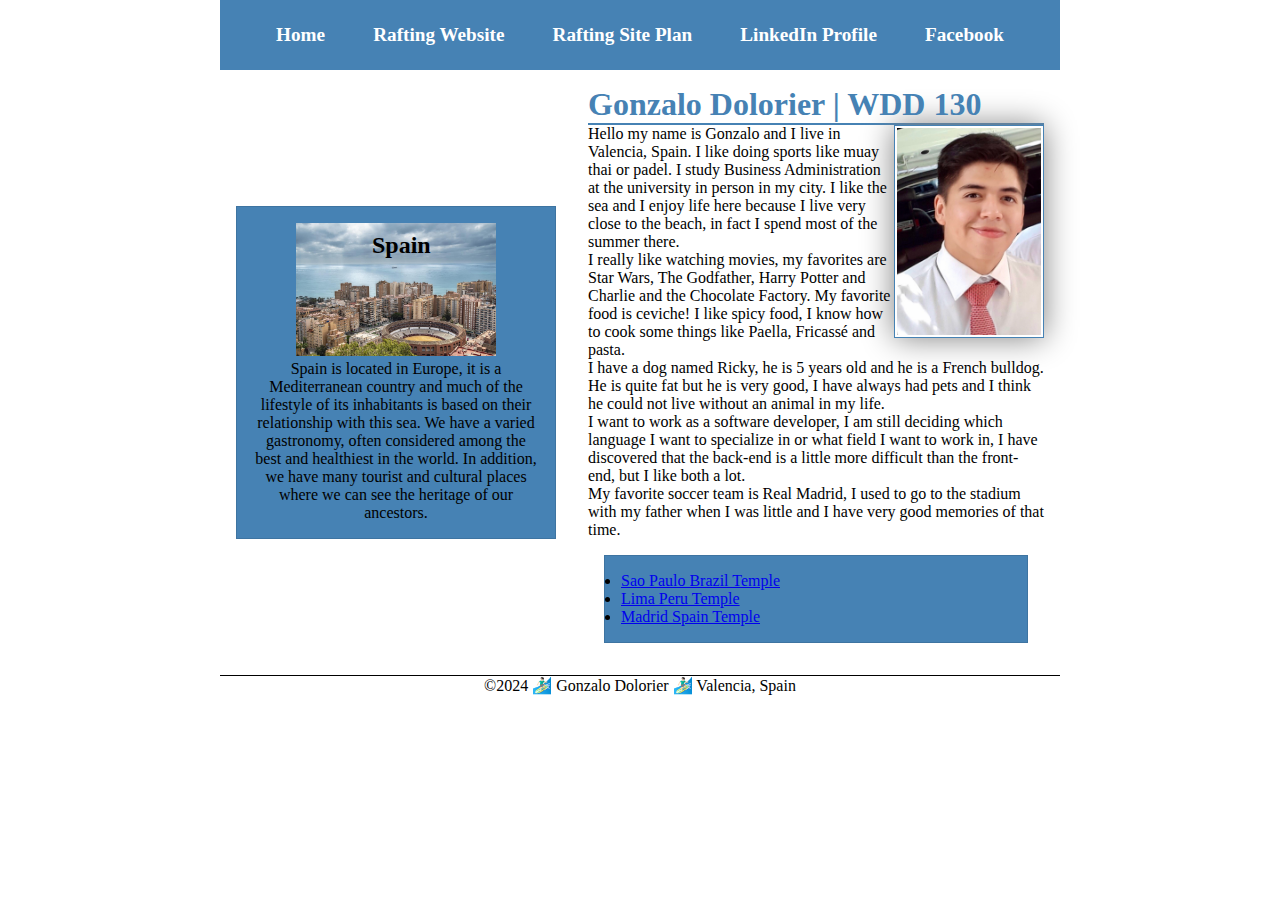
<file: index.html>
<!DOCTYPE html>
<html lang="en-US">
    <head>
        <meta charset="UTF-8">
        <meta name="viewport" content="width=device-width, initial-scale=1.0">
        <meta name="description" content="Gonzalo, wdd130, learning">
        <meta name="author" content="Gonzalo Dolorier Pretell">
        <title>Gonzalo Dolorier Pretell | WDD 130</title>
        <link rel="stylesheet" href="styles/styles.css">
    </head>
    <body>
        <header>
            <nav>
                <a href="#">Home</a>
                <a href="wwr/">Rafting Website</a>
                <a href="wwr/site-plan-rafting.html">Rafting Site Plan</a>
                <a href="https://linkedin.com">LinkedIn Profile</a>
                <a href="https://facebook.com">Facebook</a>
            </nav>
        </header>
        <div class="grid">
            <main>
            <h1>Gonzalo Dolorier | WDD 130</h1>
            <img src="images/profile.jpg" alt="Hello my name is Gonzalo Dolorier Pretell" width="200">
            <p>Hello my name is Gonzalo and I live in Valencia, Spain. I like doing sports like muay thai or padel. I study Business Administration at the university in person in my city. I like the sea and I enjoy life here because I live very close to the beach, in fact I spend most of the summer there.</p>
            <p>I really like watching movies, my favorites are Star Wars, The Godfather, Harry Potter and Charlie and the Chocolate Factory. My favorite food is ceviche! I like spicy food, I know how to cook some things like Paella, Fricassé and pasta.</p>
            <p>I have a dog named Ricky, he is 5 years old and he is a French bulldog. He is quite fat but he is very good, I have always had pets and I think he could not live without an animal in my life.</p>
            <p>I want to work as a software developer, I am still deciding which language I want to specialize in or what field I want to work in, I have discovered that the back-end is a little more difficult than the front-end, but I like both a lot.</p>
            <p>My favorite soccer team is Real Madrid, I used to go to the stadium with my father when I was little and I have very good memories of that time.</p>
            <ul class="box">
                <li><a href="https://www.churchofjesuschrist.org/temples/details/sao-paulo-brazil-temple?lang=eng" target="_blank">Sao Paulo Brazil Temple</a></li>
                <li><a href="https://www.churchofjesuschrist.org/temples/details/lima-peru-temple?lang=eng" target="_blank">Lima Peru Temple</a></li>
                <li><a href="https://www.churchofjesuschrist.org/temples/details/madrid-spain-temple?lang=eng" target="_blank">Madrid Spain Temple</a></li>
            </ul>
        </main>
        <aside class="box">
            <h2>Spain</h2>
            <img src="images/spain.jpeg" alt="Spain">
            <p>Spain is located in Europe, it is a Mediterranean country and much of the lifestyle of its inhabitants is based on their relationship with this sea. We have a varied gastronomy, often considered among the best and healthiest in the world. In addition, we have many tourist and cultural places where we can see the heritage of our ancestors.</p>
        </aside>
        </div>
        <footer>
            <p>©2024 🏄🏻‍♂️ Gonzalo Dolorier 🏄🏻‍♂️ Valencia, Spain</p>
        </footer>
    </body>
    <!--03/14/2021-->
</html>
</file>
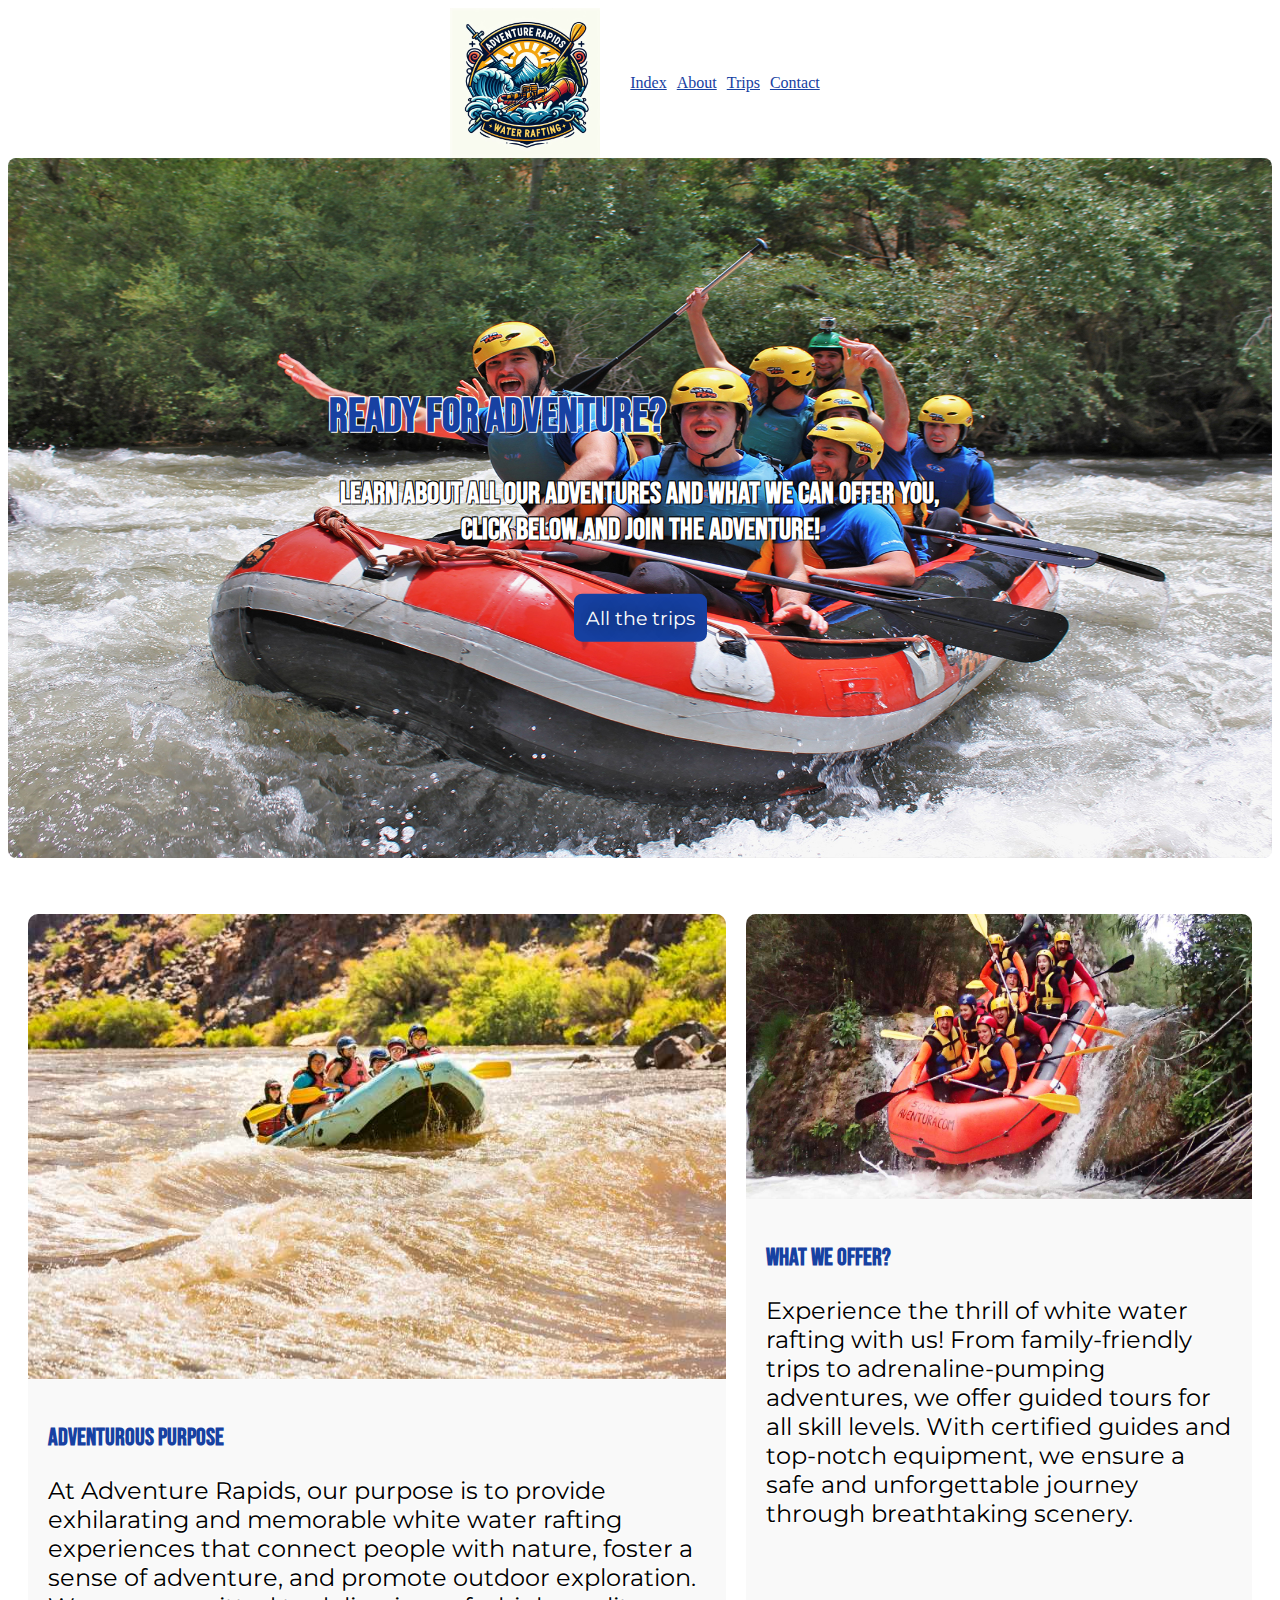
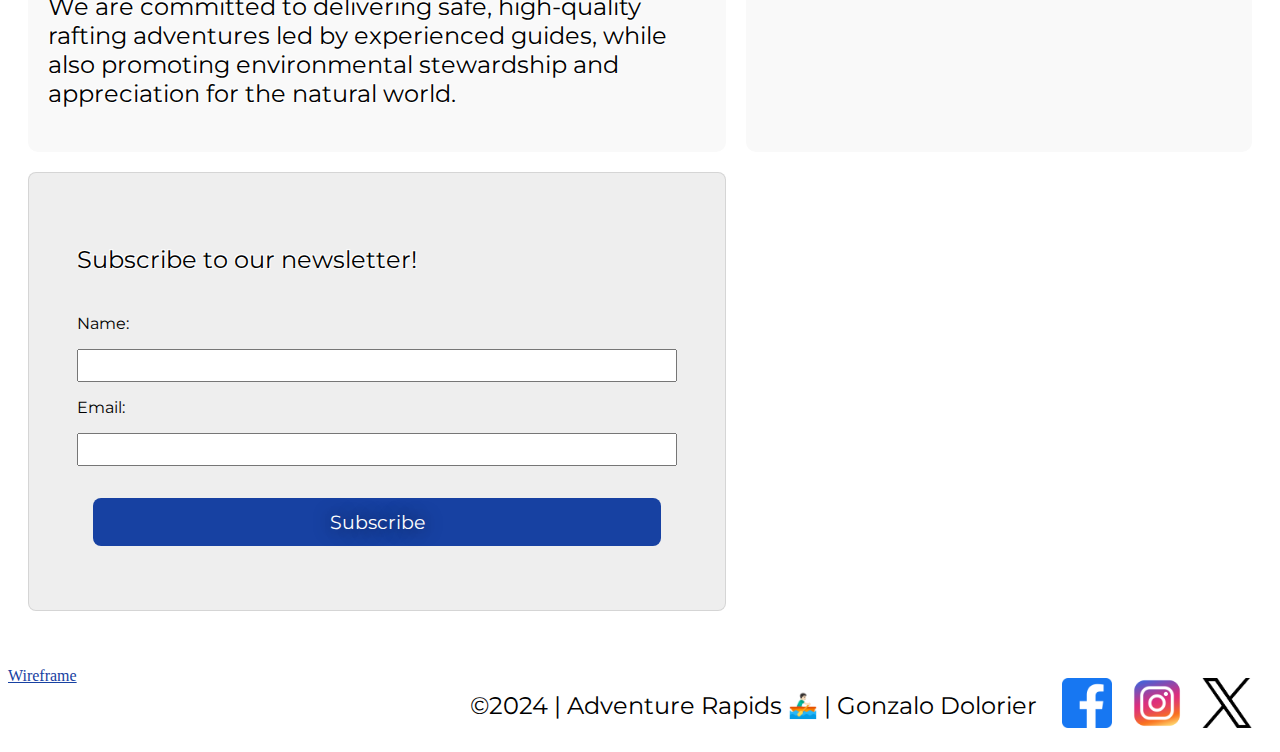
<file: wwr/index.html>
<!DOCTYPE html>
<html lang="en-US">
<head>
    <meta charset="UTF-8">
    <meta name="viewport" content="width=device-width, initial-scale=1">
    <title>Index Adventure Rapids</title>
    <meta name="description" content="homepage, home, index, rafting site">
    <meta name="author" content="Gonzalo Dolorier">
    <link rel="stylesheet" href="styles/index.css">
</head>
<body>
    <header>
        <img src="images/logo.png" alt="Rafting Site Logo">
        <nav>
            <a href="index.html">Index</a>
            <a href="about.html">About</a>
            <a href="trips.html">Trips</a>
            <a href="contact.html">Contact</a>
        </nav>
    </header>
    <main>
        <div class="containerindex1">
            <img src="images/index1.jpeg" alt="index">
            <section class="title">
                <div class="tittle1">
                    <h1>Ready for Adventure?</h1>
                </div>
                <div class="title2">
                    <h3>Learn about all our adventures and what we can offer you, click below and join the adventure!</h3>
                    <form style="display: inline" action="trips.html" method="get">
                        <button>All the trips</button>
                      </form>
                </div>
            </section>
        </div>
    </main>
    <br>
    <br>
    <div class="container">
        <div class="item">
            <img src="images/indexprove3.jpeg" alt="White Water Rafting 1" class="image">
            <div class="content">
                <h2>Adventurous Purpose</h2>
                <p>At Adventure Rapids, our purpose is to provide exhilarating and memorable white water rafting experiences that connect people with nature, foster a sense of adventure, and promote outdoor exploration. We are committed to delivering safe, high-quality rafting adventures led by experienced guides, while also promoting environmental stewardship and appreciation for the natural world.</p>
            </div>
        </div>
        <div class="item">
            <img src="images/indexprove5.jpg" alt="White Water Rafting 2" class="image">
            <div class="content">
                <h2>What we offer?</h2>
                <p>Experience the thrill of white water rafting with us! From family-friendly trips to adrenaline-pumping adventures, we offer guided tours for all skill levels. With certified guides and top-notch equipment, we ensure a safe and unforgettable journey through breathtaking scenery.</p>
            </div>
        </div>
        <div class="container22">
            <section class="box1">
                <form class="fomy">
                    <p>Subscribe to our newsletter!</p>
                    <label for="name">Name:</label>
                    <input type="text" id="name" name="name">
                    <label for="email">Email:</label>
                    <input type="email" id="email" name="email">
                    <button type="submit">Subscribe</button>
                </form>
            </section>
        </div>
    </div>
<br>
<br>

    <footer>
        <div class="foot">
            <div class="wire">
                <a href="images/indexwire.png">Wireframe</a>
            </div>
            <div>
                <p>©2024 | Adventure Rapids 🚣🏻‍♂️ | Gonzalo Dolorier </p>
            </div>
            <nav class="sociallinks">
            <a href="https://facebook.com">
                <img src="images/facebook.png" alt="Facebook">
            </a>
            <a href="https://instagram.com">
                <img src="images/instagram.png" alt="Instagram">
            </a>
            <a href="https://twitter.com">
                <img src="images/twitter.png" alt="Twitter"></a>
            </nav>
        </div>
    </footer>
</body>
</html>
</file>
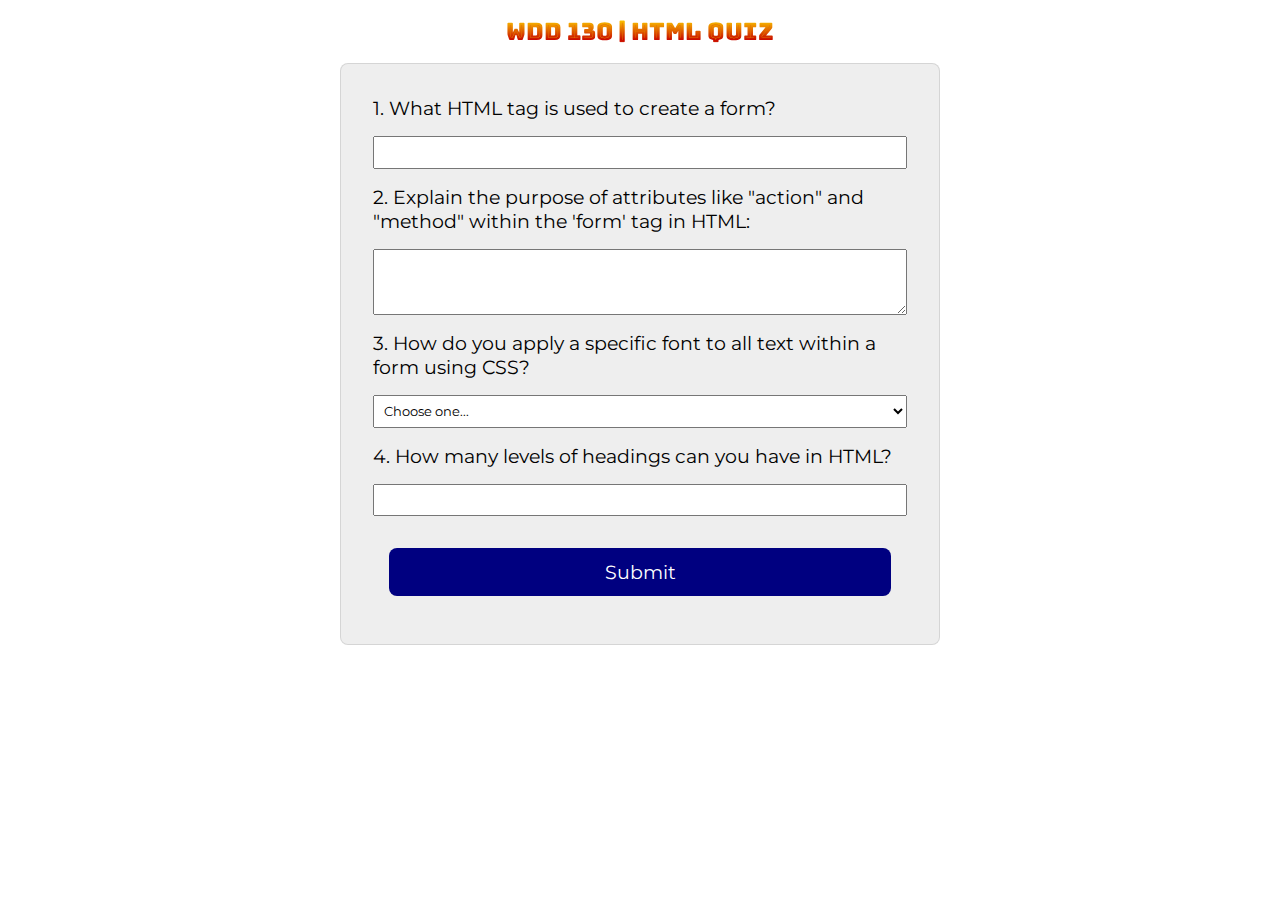
<file: quiz.html>
<!DOCTYPE html>
<html lang="en-US">
<head>
    <meta charset="UTF-8">
    <meta name="viewport" content="width=device-width, initial-scale=1">
    <meta name="description" content="quiz, questions, html, css">
    <meta name="author" content="Gonzalo Dolorier">
    <title>WDD 130 | HTML Quiz</title>
    <link rel="stylesheet" href="styles/quiz.css">
</head>
<body>
    <header>
        <h1>WDD 130 | HTML Quiz</h1>
    </header>
    <main>
        <form>
            <label for="q1">1. What HTML tag is used to create a form?</label>
            <input type="text" id="q1" name="q1">
            <label for="q2">2. Explain the purpose of attributes like "action" and "method" within the 'form' tag in HTML:</label>
            <textarea id="q2" name="q2"></textarea>
            <label for="q3">3. How do you apply a specific font to all text within a form using CSS?</label>
            <select id="q3" name="q3">
                <option value="" selected disabled>Choose one...</option>
                <option value="font-size">font-size</option>
                <option value="font-family">font-family</option>
                <option value="font-group">font-group</option>
            </select>
            <label for="q4">4. How many levels of headings can you have in HTML?</label>
            <input type="number" id="q4" name="q4" min="0" max="100">
            <button type="submit">Submit</button>
        </form>
    </main>
</body>
</html>
</file>
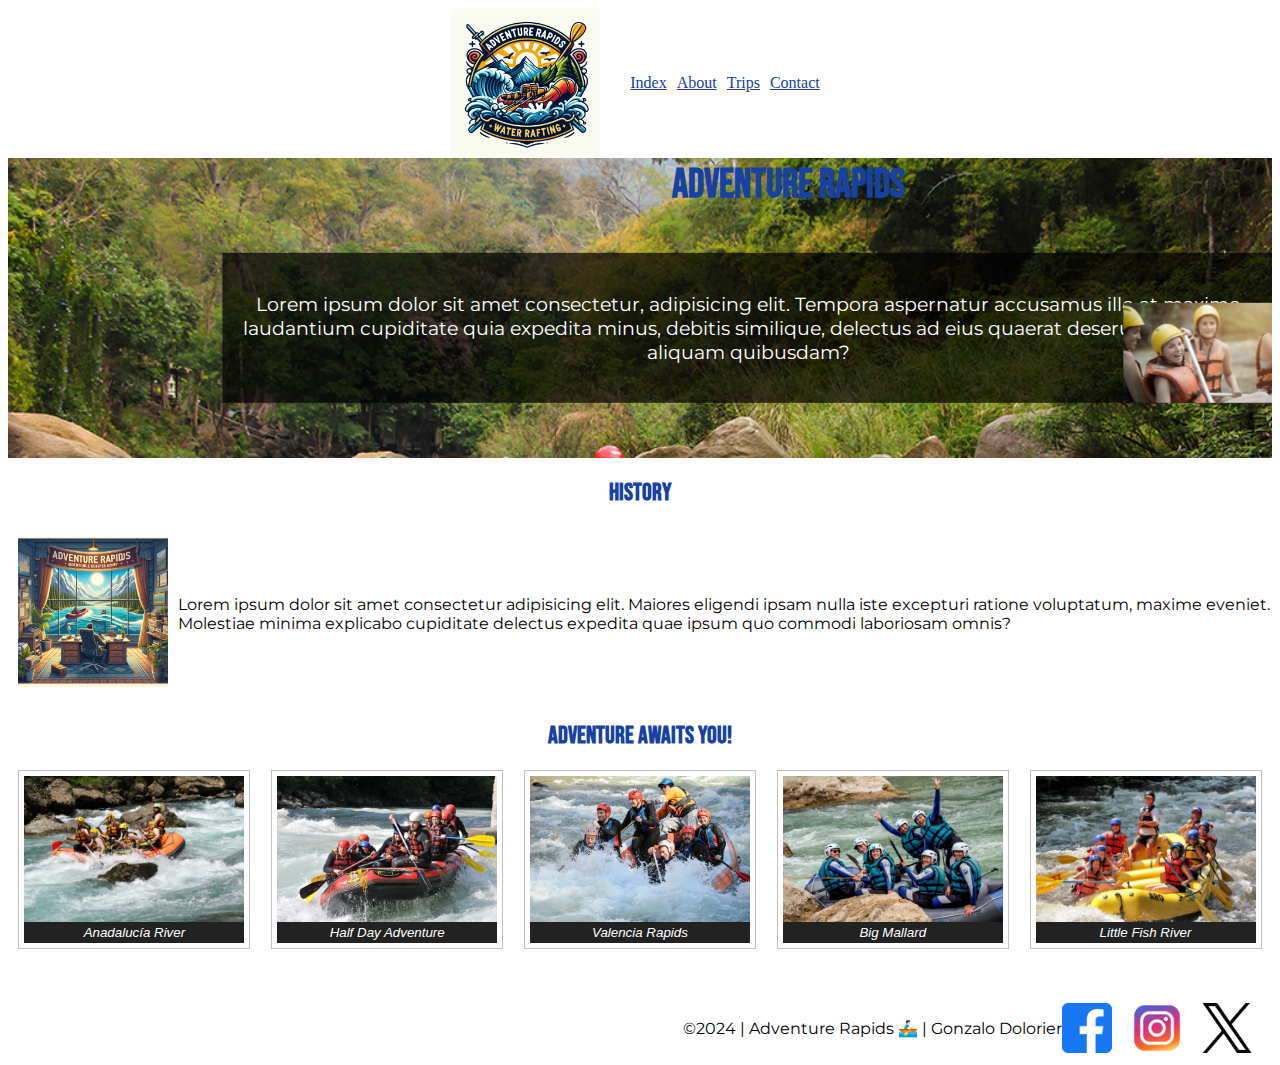
<file: wwr/about.html>
<!DOCTYPE html>
<html lang="en-US">
    <head>
        <meta charset="utf-8">
        <meta name="viewport" content="width=device-width, initial-scale=1">
        <title>About Us Adventure Rapids</title>
        <meta name="description" content="information, about us, rafting, history, our clients">
        <meta name="author" content="Gonzalo Dolorier">
        <link rel="stylesheet" href="styles/rafting.css">
    </head>

<body>
    <header>
        <img src="images/logo.png" alt="Rafting Site Logo">
        <nav>
            <a href="index.html">Index</a>
            <a href="about.html">About</a>
            <a href="trips.html">Trips</a>
            <a href="contact.html">Contact</a>
        </nav>
    </header>

    <main>
        <div class="hero">
            <img src="images/hero.jpeg" alt="Hero">
            <h1>Adventure Rapids</h1>
            <article class="box1">
                <p>Lorem ipsum dolor sit amet consectetur, adipisicing elit. Tempora aspernatur accusamus illo at maxime laudantium cupiditate quia expedita minus, debitis similique, delectus ad eius quaerat deserunt est earum aliquam quibusdam?</p>
                <img src="images/happyclient.png" alt="Happy Client">
            </article>
        </div>
        <section>
            <h2>History</h2>
            <div class="history">
            <div class="history-item1">
            <img src="images/history.jpeg" alt="History">
        </div>
        <div class="history-item2">
            <p>Lorem ipsum dolor sit amet consectetur adipisicing elit. Maiores eligendi ipsam nulla iste excepturi ratione voluptatum, maxime eveniet. Molestiae minima explicabo cupiditate delectus expedita quae ipsum quo commodi laboriosam omnis?</p>
        </div>
            </div>
        </section>
        <section>
            <h2>Adventure Awaits You!</h2>
            <div class="gallery">
            <figure>
            <img src="images/rafting1.jpeg" alt="">
            <figcaption>Anadalucía River</figcaption>
            </figure>
            <figure>
            <img src="images/rafting2.jpeg" alt="">
            <figcaption>Half Day Adventure</figcaption>
            </figure>
            <figure>
            <img src="images/rafting3.jpeg" alt="">
            <figcaption>Valencia Rapids</figcaption>
            </figure>
            <figure>
            <img src="images/rafting4.webp" alt="">
            <figcaption>Big Mallard</figcaption>
            </figure>
            <figure>
            <img src="images/rafting5.jpeg" alt="">
            <figcaption>Little Fish River</figcaption>
            </figure>
            </div>
        </section>
    </main>
    <br>
    <br>
    <br>
    <footer>
        <div class="foot">
            <div>
                <p>©2024 | Adventure Rapids 🚣🏻‍♂️ | Gonzalo Dolorier </p>
            </div>
            <nav class="sociallinks">
            <a href="https://facebook.com">
                <img src="images/facebook.png" alt="Facebook">
            </a>
            <a href="https://instagram.com">
                <img src="images/instagram.png" alt="Instagram">
            </a>
            <a href="https://twitter.com">
                <img src="images/twitter.png" alt="Twitter"></a>
            </nav>
        </div>
    </footer>
</body>
</html>
</file>
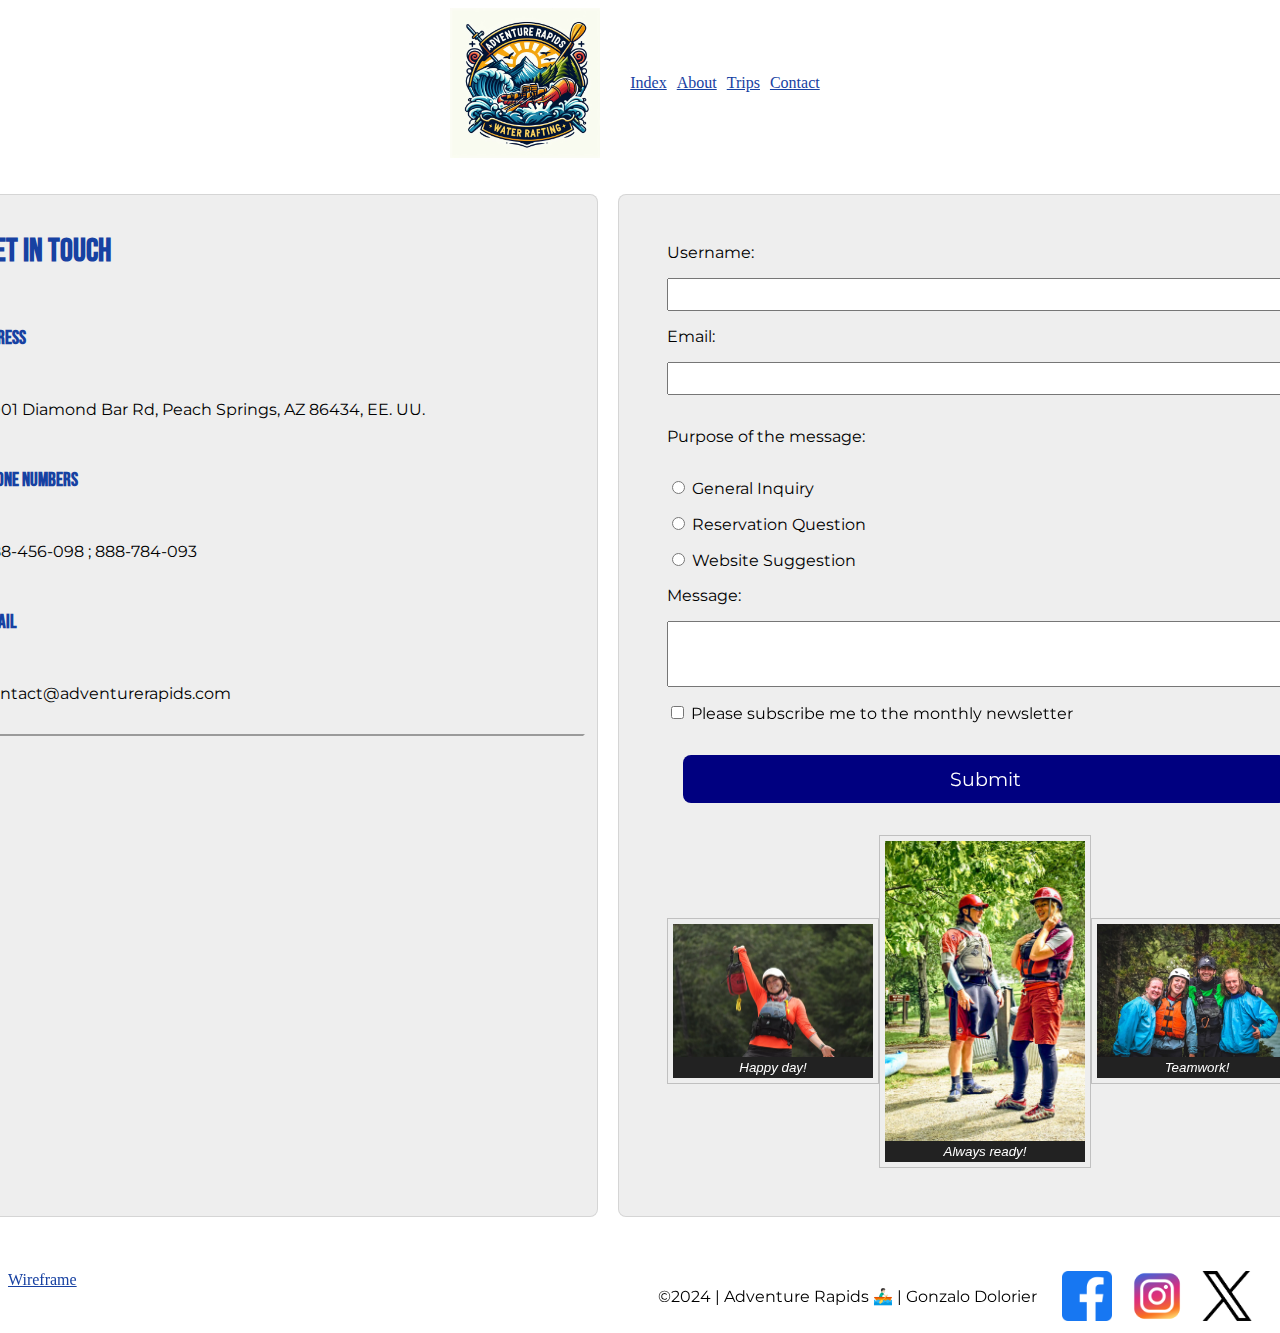
<file: wwr/contact.html>
<!DOCTYPE html>
<html lang="en-US">
    <head>
        <meta charset="utf-8">
        <meta name="viewport" content="width=device-width, initial-scale=1">
        <title>Contact Us Adventure Rapids</title>
        <meta name="description" content="info, rafting, contact">
        <meta name="author" content="Gonzalo Dolorier">
        <link rel="stylesheet" href="styles/contact.css">
    </head>

<body>
    <header>
        <img src="images/logo.png" alt="Rafting Site Logo">
        <nav>
            <a href="index.html">Index</a>
            <a href="about.html">About</a>
            <a href="trips.html">Trips</a>
            <a href="contact.html">Contact</a>
        </nav>
    </header>
    <br>
    <br>
    <main>
        <div class="container22">
        <section class="container1">
            <h1>GET IN TOUCH</h1>
            <h3>ADRESS</h3>
            <p>5001 Diamond Bar Rd, Peach Springs, AZ 86434, EE. UU.</p>
            <h3>PHONE NUMBERS</h3>
            <p>888-456-098 ; 888-784-093</p>
            <h3>EMAIL</h3>
            <p>contact@adventurerapids.com</p>
            <div>
                <iframe src="https://www.google.com/maps/embed?pb=!1m18!1m12!1m3!1d185237.64188713438!2d-113.89991863383129!3d35.95404208690332!2m3!1f0!2f0!3f0!3m2!1i1024!2i768!4f13.1!3m3!1m2!1s0x80cc111a518c99d5%3A0x3d0eae6aaea0d1ec!2s5001%20Diamond%20Bar%20Rd%2C%20Peach%20Springs%2C%20AZ%2086434%2C%20EE.%20UU.!5e0!3m2!1ses!2ses!4v1712423368726!5m2!1ses!2ses" width="600" height="450" allowfullscreen="" loading="lazy" referrerpolicy="no-referrer-when-downgrade"></iframe>
            </div>
        </section>

        <section class="container2">
            <form>
                <label for="username">Username:</label>
                <input type="text" id="username" name="username">
                <label for="email">Email:</label>
                <input type="email" id="email" name="email">
                <p>Purpose of the message:</p>
                <div class="aa">
                    <input type="radio" id="purpose1" name="purpose1" value="purpose1">
                    <label for="purpose1">General Inquiry</label>
                </div>
                <div class="bb">
                    <input type="radio" id="purpose2" name="purpose2" value="purpose2">
                    <label for="purpose2">Reservation Question</label>
                </div>
                <div class="cc">
                    <input type="radio" id="purpose3" name="purpose3" value="purpose3">
                    <label for="purpose3">Website Suggestion</label>
                </div>
                <label for="message">Message:</label>
                <textarea id="message" name="message"></textarea>
                <div class="dd">
                    <input type="checkbox" id="suscribe" value="suscribe">
                    <label for="suscribe">Please subscribe me to the monthly newsletter</label>
                </div>
                <button type="submit">Submit</button>
                <div class="images">
                    <figure>
                        <img src="images/happyemploy1.webp" alt="">
                        <figcaption>Happy day!</figcaption>
                    </figure>
                    <figure>
                        <img src="images/happyemploy2.jpeg" alt=""> 
                        <figcaption>Always ready!</figcaption>
                    </figure>
                    <figure>
                        <img src="images/happyemploy3.jpeg" alt="">
                        <figcaption>Teamwork!</figcaption>
                    </figure>
                </div>
            </form>
        </section>
         </div>

    </main>
    <br>
    <br>
    <br>
    <footer>
        <div class="foot">
                <div class="wire">
                    <a href="images/contactwire.png">Wireframe</a>
                </div>
                <div>
                    <p>©2024 | Adventure Rapids 🚣🏻‍♂️ | Gonzalo Dolorier </p>
                </div>
                <nav class="sociallinks">
                <a href="https://facebook.com">
                    <img src="images/facebook.png" alt="Facebook">
                </a>
                <a href="https://instagram.com">
                    <img src="images/instagram.png" alt="Instagram">
                </a>
                <a href="https://twitter.com">
                    <img src="images/twitter.png" alt="Twitter"></a>
                </nav>
            </div>
    </footer>
</body>
</html>
</file>
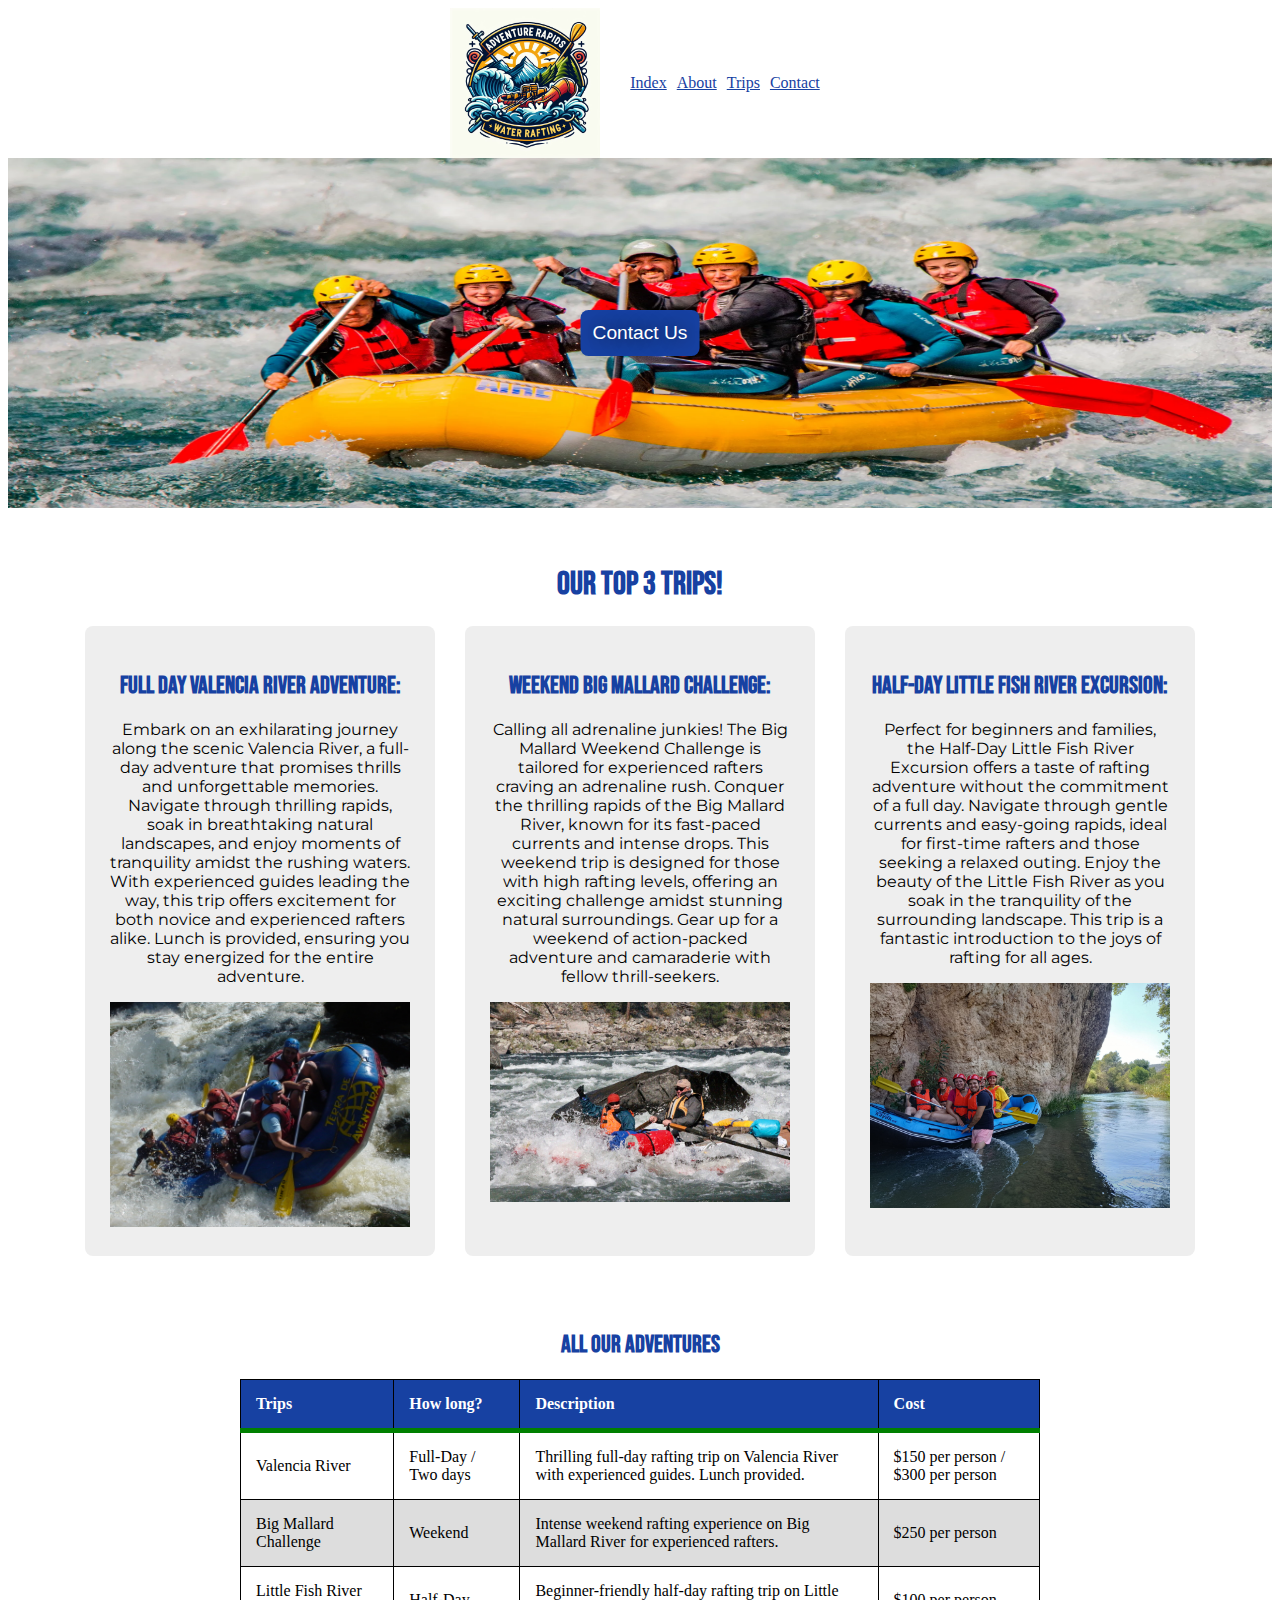
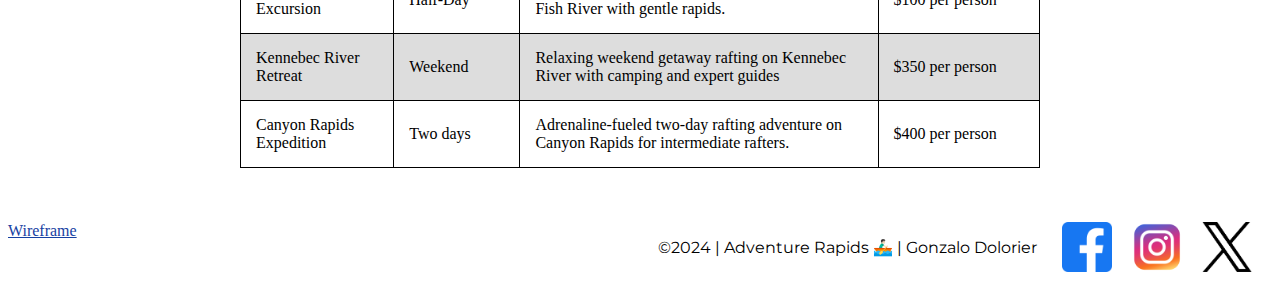
<file: wwr/trips.html>
<!DOCTYPE html>
<html lang="en-US">
<head>
    <meta charset="UTF-8">
    <meta name="viewport" content="width=device-width, initial-scale=1">
    <title>Trips Adventure Rapids</title>
    <meta name="description" content="trips, book trips, trips info">
    <meta name="author" content="Gonzalo Dolorier">
    <link rel="stylesheet" href="styles/trips.css">
</head>

<body>
    <header>
        <img src="images/logo.png" alt="Rafting Site Logo">
        <nav>
            <a href="index.html">Index</a>
            <a href="about.html">About</a>
            <a href="trips.html">Trips</a>
            <a href="contact.html">Contact</a>
        </nav>
    </header>
    <main>
        <div class="container0">
            <img src="images/trips1.webp" alt="trips">
            <section class="button">
                <form style="display: inline" action="contact.html" method="get">
                    <button>Contact Us</button>
                  </form>
            </section>
        </div>
        <br>
        <br>
        <h1>OUR TOP 3 TRIPS!</h1>
        <div class="container1">
            <section class="containeruno">
                <h2>Full day Valencia River Adventure:</h2>
                <p>Embark on an exhilarating journey along the scenic Valencia River, a full-day adventure that promises thrills and unforgettable memories. Navigate through thrilling rapids, soak in breathtaking natural landscapes, and enjoy moments of tranquility amidst the rushing waters. With experienced guides leading the way, this trip offers excitement for both novice and experienced rafters alike. Lunch is provided, ensuring you stay energized for the entire adventure.</p>
                <img src="images/trips2.jpeg" alt="trips2">
            </section>

            <section class="containerdos">
                <h2>Weekend Big Mallard Challenge:</h2>
                <p>Calling all adrenaline junkies! The Big Mallard Weekend Challenge is tailored for experienced rafters craving an adrenaline rush. Conquer the thrilling rapids of the Big Mallard River, known for its fast-paced currents and intense drops. This weekend trip is designed for those with high rafting levels, offering an exciting challenge amidst stunning natural surroundings. Gear up for a weekend of action-packed adventure and camaraderie with fellow thrill-seekers.</p>
                <img src="images/trips3.jpeg" alt="trips3">
            </section>

            <section class="containertres">
                <h2>Half-Day Little Fish River Excursion:</h2>
                <p>Perfect for beginners and families, the Half-Day Little Fish River Excursion offers a taste of rafting adventure without the commitment of a full day. Navigate through gentle currents and easy-going rapids, ideal for first-time rafters and those seeking a relaxed outing. Enjoy the beauty of the Little Fish River as you soak in the tranquility of the surrounding landscape. This trip is a fantastic introduction to the joys of rafting for all ages.</p>
                <img src="images/trips4.jpeg" alt="trips4">
            </section>
        </div>

        <br>
        <br>
        <br>
        <h2>ALL OUR ADVENTURES</h2>
        <div class="table">
            <table>
                <thead>
                    <tr>
                        <th>Trips</th>
                        <th>How long?</th>
                        <th>Description</th>
                        <th>Cost</th>
                    </tr>
                </thead>
                <tr>
                    <td>Valencia River</td>
                    <td>Full-Day / Two days</td>
                    <td>Thrilling full-day rafting trip on Valencia River with experienced guides. Lunch provided.</td>
                    <td> $150 per person / $300 per person </td>
                </tr>
                <tr>
                    <td>Big Mallard Challenge</td>
                    <td>Weekend</td>
                    <td>Intense weekend rafting experience on Big Mallard River for experienced rafters.</td>
                    <td>$250 per person</td>
                </tr>
                <tr>
                    <td>Little Fish River Excursion</td>
                    <td>Half-Day</td>
                    <td>Beginner-friendly half-day rafting trip on Little Fish River with gentle rapids.</td>
                    <td>$100 per person</td>
                </tr>
                <tr>
                    <td>Kennebec River Retreat</td>
                    <td>Weekend</td>
                    <td>Relaxing weekend getaway rafting on Kennebec River with camping and expert guides</td>
                    <td>$350 per person</td>
                </tr>
                <tr>
                    <td>Canyon Rapids Expedition</td>
                    <td>Two days</td>
                    <td>Adrenaline-fueled two-day rafting adventure on Canyon Rapids for intermediate rafters.</td>
                    <td>$400 per person</td>
                </tr>
            </table>
        </div>

    </main>
    <br>
    <br>
    <br>

    <footer>
        <div class="foot">
            <div class="wire">
                <a href="images/tripswire.png">Wireframe</a>
            </div>
            <div>
                <p>©2024 | Adventure Rapids 🚣🏻‍♂️ | Gonzalo Dolorier </p>
            </div>
            <nav class="sociallinks">
            <a href="https://facebook.com">
                <img src="images/facebook.png" alt="Facebook">
            </a>
            <a href="https://instagram.com">
                <img src="images/instagram.png" alt="Instagram">
            </a>
            <a href="https://twitter.com">
                <img src="images/twitter.png" alt="Twitter"></a>
            </nav>
        </div>
    </footer>
</body>
</html>
</file>
<file: styles/styles.css>
* {
    margin: 0;
    padding: 0;
    box-sizing: border-box;
}

nav {
    background-color: steelblue;
    padding: 1rem;
    display: flex;
    justify-content: space-evenly;
    align-items: center;
}

nav a {
    color: white;
    display: block;
    padding: 0.5rem;
    text-decoration: none;
    font-size: 1.2rem;
    font-weight: 700;
    color: #fff;
}

h1 {
    color: steelblue;
    border-bottom: 2px solid steelblue;
}

main {
    max-width: 840px;
}

aside {
    width: 20rem ;
    text-align: center;
}

aside img {
    width: 200px;
    height: auto;
}

main img {
    width: 150px;
    height: auto;
    border: 1px solid steelblue;
    padding: 2px;
    box-shadow: 0 0 30px gray;
    float: right;
}

p {padding: 10px;}


p {padding: 0;}

footer {
    margin-top: 15px;
    border-top: 1px solid #000;
    text-align: center;
}

aside h2 {
    position: absolute;
    top: 25px;
    left: 135px;
}

/* Class Selectors */

.box {
    margin: 1rem;
    padding: 1rem;
    border: 1px solid rgba(0, 0, 0, .1) ;
    background-color: steelblue;
    color: black ;
}

header, .grid, footer {
    max-width: 840px;
    margin: 0 auto;
}

.grid {
    display: grid;
    align-items: center;
}
 main {
    grid-column: 2/3;
    margin: 1rem
 }

 aside {
    width: 20rem;
    position: relative;
    grid-column: 1/2;
    grid-row: 1/2;
 }
</file>
<file: wwr/styles/index.css>
@import url('https://fonts.googleapis.com/css2?family=Bebas+Neue&family=Montserrat:wght@400;700&display=swap');

:root { 
    --primary-color: #1741a2;
    --secondary-color: #F29E03;
    --accent1-color: #121B30;
    --accent2-color: #5EB3C7;

    --heading-font: "Bebas Neue", sans-serif;
    --paragraph-font: "Montserrat", sans-serif;
}

h1, h2, h4, h5, h6 {
    font-family: var(--heading-font);
    color: var(--primary-color);
}

h3 {
    font-family: var(--heading-font);
    color: white;
    font-size: 30px;
    text-shadow: 1px 1px 0 black, -1px -1px black, 1px -1px black;
}

a {
    color: var(--primary-color);
}
  
.sociallinks {
    text-decoration: none;
}

p {
    font-family: var(--paragraph-font);
}

.sociallinks img {
  width: 50px; 
  height: auto;
  margin-right: 10px; 
  display: inline-block; 
}

header img {
  width: 350px; 
  display: block; 
  margin: 0 auto; 
}

header {
    display: grid;
    grid-column: 1/3; 
    background-color: #fff;
    align-items: center;
}
  
nav {
    display: flex;
    align-items: center;
    grid-column: 2/3;
}
  
nav a {
    margin-right: 10px; 
}
  
  
header img {
    max-width: 150px; 
    margin-right: 30px;
}

.foot {
    display: flex;
    justify-content: right;
}

.sociallinks {
    margin-left: 25px;
}

.containerindex1 {
    position: relative;
    height: 700px;
    width: 100%;
    overflow: hidden;
}

.containerindex1 img {
    width: 100%;
    height: 700px;
    border-radius: 0.5rem;
}

.title {
    position: absolute;
    top: 50%;
    left: 50%;
    transform: translate(-50%,-50%);
    padding: 5px;
}

h1 {
    font-size: 46px;
    text-shadow: 1px 1px 0 white, -1px -1px white, 1px -1px white;
}

.title1 h1, .title2 {
    text-align: center;
}

p {
    color: black;
    text-shadow: 1px 1px 0 white, -1px -1px white, 1px -1px white;
    font-family: var(--paragraph-font);
    font-size: 24px;
}

button {
    margin: 1rem;
    background-color: #1741a2;
    color: #fff;
    border: none;
    border-radius: 0.5rem;
    padding: .75rem;
    font-size: 1.2rem;
    text-shadow: 0 0 18px rgba(0, 0, 0, 0.8);
}
    
button:hover {
    background-color: darkgreen;
    transform: scale(1.1);
    box-shadow: 13px 15px 37px black;
}

.container {
    display: grid;
    grid-template-columns: 1fr 1fr;
    grid-gap: 20px;
    padding: 20px;
}

.item {
    background-color: #f9f9f9;
    border-radius: 10px;
    overflow: hidden;
}

.image {
    max-width: 100%;
    height: auto;
}

.content {
    padding: 20px;
}

.container22 {
    display: flex;
    align-items: center;
    justify-content: center;
}

.fomy {
    width: 600px;
    padding: 3rem;
    border: 1px solid rgba(0, 0, 0, 0.1);
    border-radius: 0.5rem;
    background-color: #eee;
    display: grid;
    grid-row-gap: 1rem;
}

input, select, option {
    padding: 0.4rem;
}

label, input, button, select, textarea {
    font-family: "Montserrat", sans-serif;
}

.box1 {
    justify-content: center;
}

.wire {
    flex: 1;
}
</file>
<file: styles/quiz.css>
@import url('https://fonts.googleapis.com/css2?family=Montserrat&family=Roboto&display=swap');
@import url('https://fonts.googleapis.com/css2?family=Bungee+Spice&family=Montserrat&family=Roboto&display=swap');


* {
    margin: 0;
    padding: 0;
    box-sizing: border-box;
}

body {
    font-family: "Bungee Spice", sans-serif;
    font-size: 1.2rem;
    color: black;
    background: #fff;
}

header {
    margin: 0 auto;
    width: 650px;
}

h1 {
    margin: 1rem;
    font-size: 1.5rem;
    color: navy;
    text-align: center;
}

form {
    width: 600px;
    margin: 0 auto;
    padding: 2rem;
    border: 1px solid rgba(0, 0, 0, 0.1);
    border-radius: 0.5rem;
    background-color: #eee;
    display: grid;
}

label, input, button, select, textarea {
    font-family: "Montserrat", sans-serif;
}

textarea {
    padding: 1rem;
}

input, select, option {
    padding: 0.4rem;
}

button {
    margin: 1rem;
    background-color: navy;
    color: #fff;
    border: none;
    border-radius: 0.5rem;
    padding: .75rem;
    font-size: 1.2rem;
}

button:hover {
    background-color: darkgreen;
}

label, input, button, select, textarea, number {
    margin-bottom: 1rem;
}
</file>
<file: wwr/styles/rafting.css>
@import url('https://fonts.googleapis.com/css2?family=Bebas+Neue&family=Montserrat:wght@400;700&display=swap');

:root { 
    --primary-color: #1741a2;
    --secondary-color: #F29E03;
    --accent1-color: #121B30;
    --accent2-color: #5EB3C7;

    --heading-font: "Bebas Neue", sans-serif;
    --paragraph-font: "Montserrat", sans-serif;
}

h1, h2, h3, h4, h5, h6 {
    font-family: var(--heading-font);
    color: var(--primary-color);
}


a {
    color: var(--primary-color);
  }
  
.sociallinks {
    text-decoration: none;
}

.hero {
    position: relative;
    width: 100%;
    height: 300px; 
    overflow: hidden; 
}

.hero img {
    width: 100%;
    height: auto;
    display: block;
}

.hero h1 {
    position: absolute;
    top: 0px;
    transform: translate(-50%, -50%);
    left: 780px;
    text-align: center;
    color: #1741a2 ;
  }
  
.hero article {
  position: absolute;
    top: 170px;
    left: 740px;
    transform: translate(-50%, -50%);
    text-align: center;
    color: white;
}
.hero h1 {
    font-size: 2.5em;
    margin-bottom: 10px;
}
  
.hero article {
    font-size: 1.2em;
    width: 80%;
    background-color: rgba(0, 0, 0, 0.7); 
    padding: 20px; 
  }
  

.hero article img {
    position: absolute;
    top: 50px;
    right: 0; 
    width: 150px;
    margin-left: 50px;
    float: right;
}

p {
    font-family: var(--paragraph-font);
}

.sociallinks img {
  width: 50px; 
  height: auto;
  margin-right: 10px; 
  display: inline-block; 
}

header img {
  width: 350px; 
  display: block; 
  margin: 0 auto; 
}

section h2 {
  text-align: center;
}

.gallery {
  display: flex;
  flex-direction: row;
  text-align: center;
}

figure {
  border: thin #c0c0c0 solid;
  display: flex;
  flex-flow: column;
  padding: 5px;
  max-width: 220px;
  margin: auto;
}

figcaption {
  background-color: #222;
  color: #fff;
  font: italic smaller sans-serif;
  padding: 3px;
  text-align: center;
}

header {
  display: grid;
  grid-column: 1/3; 
  background-color: #fff;
  align-items: center;
}

nav {
  display: flex;
  align-items: center;
  grid-column: 2/3;
}

nav a {
  margin-right: 10px; 
}


header img {
  max-width: 150px; 
  margin-right: 30px;
}

.history {
  display: flex;
  justify-content: space-around;
  align-items: center;
  align-content: center;
}

.history img {
  max-width: 300px;
  max-height: 150px;
  margin: 10px;
}

.foot {
  display: flex;
  justify-content: right;
}

.box1 {
  display: flex;

}
</file>
<file: wwr/styles/contact.css>
@import url('https://fonts.googleapis.com/css2?family=Bebas+Neue&family=Montserrat:wght@400;700&display=swap');

:root { 
    --primary-color: #1741a2;
    --secondary-color: #F29E03;
    --accent1-color: #121B30;
    --accent2-color: #5EB3C7;

    --heading-font: "Bebas Neue", sans-serif;
    --paragraph-font: "Montserrat", sans-serif;
}

h1, h2, h3, h4, h5, h6 {
    font-family: var(--heading-font);
    color: var(--primary-color);
}

a {
    color: var(--primary-color);
}
  
.sociallinks {
    text-decoration: none;
}

p {
    font-family: var(--paragraph-font);
}

.sociallinks img {
  width: 50px; 
  height: auto;
  margin-right: 10px; 
  display: inline-block; 
}

header img {
  width: 350px; 
  display: block; 
  margin: 0 auto; 
}

header {
    display: grid;
    grid-column: 1/3; 
    background-color: #fff;
    align-items: center;
}
  
nav {
    display: flex;
    align-items: center;
    grid-column: 2/3;
}
  
nav a {
    margin-right: 10px; 
}
  
  
header img {
    max-width: 150px; 
    margin-right: 30px;
}

.foot {
    display: flex;
    justify-content: right;
}

.sociallinks {
    margin-left: 25px;
}

.container1 {
    width: 600px;
    margin-right: 20px;
    padding: 1rem;
    border: 1px solid rgba(0, 0, 0, 0.1);
    border-radius: 0.5rem;
    background-color: #eee;
    display: grid;
    grid-row-gap: 0.5rem;
}

form {
    width: 600px;
    padding: 3rem;
    border: 1px solid rgba(0, 0, 0, 0.1);
    border-radius: 0.5rem;
    background-color: #eee;
    display: grid;
    grid-row-gap: 1rem;
}

.container22 {
    display: flex;
    justify-content: center;
}

button {
    margin: 1rem;
    background-color: navy;
    color: #fff;
    border: none;
    border-radius: 0.5rem;
    padding: .75rem;
    font-size: 1.2rem;
}

button:hover {
    background-color: darkgreen;
}

input, select, option {
    padding: 0.4rem;
}

label, input, button, select, textarea {
    font-family: "Montserrat", sans-serif;
}

textarea {
    padding: 1rem;
}

.images {
    display: flex;
}

figure {
    border: thin #c0c0c0 solid;
    display: flex;
    flex-flow: column;
    padding: 5px;
    max-width: 200px;
    margin: auto;
}
  
figcaption {
    background-color: #222;
    color: #fff;
    font: italic smaller sans-serif;
    padding: 3px;
    text-align: center;
}

.wire {
    flex: 1;
}
</file>
<file: wwr/styles/trips.css>
@import url('https://fonts.googleapis.com/css2?family=Bebas+Neue&family=Montserrat:wght@400;700&display=swap');

:root { 
    --primary-color: #1741a2;
    --secondary-color: #F29E03;
    --accent1-color: #121B30;
    --accent2-color: #5EB3C7;

    --heading-font: "Bebas Neue", sans-serif;
    --paragraph-font: "Montserrat", sans-serif;
}

h1, h2, h3, h4, h5, h6 {
    font-family: var(--heading-font);
    color: var(--primary-color);
}

a {
    color: var(--primary-color);
}
  
.sociallinks {
    text-decoration: none;
}

p {
    font-family: var(--paragraph-font);
}

.sociallinks img {
  width: 50px; 
  height: auto;
  margin-right: 10px; 
  display: inline-block; 
}

header img {
  width: 350px; 
  display: block; 
  margin: 0 auto; 
}

header {
    display: grid;
    grid-column: 1/3; 
    background-color: #fff;
    align-items: center;
}
  
nav {
    display: flex;
    align-items: center;
    grid-column: 2/3;
}
  
nav a {
    margin-right: 10px; 
}
  
  
header img {
    max-width: 150px; 
    margin-right: 30px;
}

.foot {
    display: flex;
    justify-content: right;
}

.sociallinks {
    margin-left: 25px;
}

.container0 {
    position: relative;
    height: 350px;
    width: 100%;
    overflow: hidden;
}

.container0 img {
    width: 100%;
    height: 400px;
}

.button {
    position: absolute;
    top: 50%;
    left: 50%;
    transform: translate(-50%,-50%);
}

button {
    margin: 1rem;
    background-color: #1741a2;
    color: #fff;
    border: none;
    border-radius: 0.5rem;
    padding: .75rem;
    font-size: 1.2rem;
    text-shadow: 0 0 18px rgba(0, 0, 0, 0.8);
}
    
button:hover {
    background-color: darkgreen;
    transform: scale(1.1);
    box-shadow: 13px 15px 37px black;
}

.containeruno {
    width: 300px;
    padding: 25px;
    background-color: #eee;
    text-align: center;
    border-radius: 0.5rem;
}

.containeruno:hover {
    transform: scale(1.1);
    box-shadow: 10px 13px 30px black;
}

.containeruno img {
    width: 100%;
}

.containerdos {
    width: 300px;
    margin-left: 30px;
    padding: 25px;
    background-color: #eee;
    text-align: center;
    border-radius: 0.5rem;
}

.containerdos:hover {
    transform: scale(1.1);
    box-shadow: 10px 13px 30px black;
}

.containerdos img {
    width: 100%;
}

.containertres {
    width: 300px;
    margin-left: 30px;
    padding: 25px;
    background-color: #eee;
    text-align: center;
    border-radius: 0.5rem;
}
.containertres:hover {
    transform: scale(1.1);
    box-shadow: 10px 13px 30px black;
}

.containertres img {
    width: 100%;
}

.container1 {
    display: flex;
    justify-content: center;
}

.table {
    width: 800px;
    margin-left: auto;
    margin-right: auto;

    
}

table {
    background-color: white;
    text-align: left;
    border-collapse: collapse;
    width: 100%;
}

th, td {
    border: solid 1px black;
    padding: 15px;
}

thead {
    background-color: #1741a2;
    color: white;
    border-bottom: solid 5px green ;
}

tr:nth-child(even) {
    background-color: #ddd;
}

tr:hover td{
    background-color: #93D482;
}

h1, h2 {
    text-align: center;
}

.wire {
    flex: 1;
}
</file>
